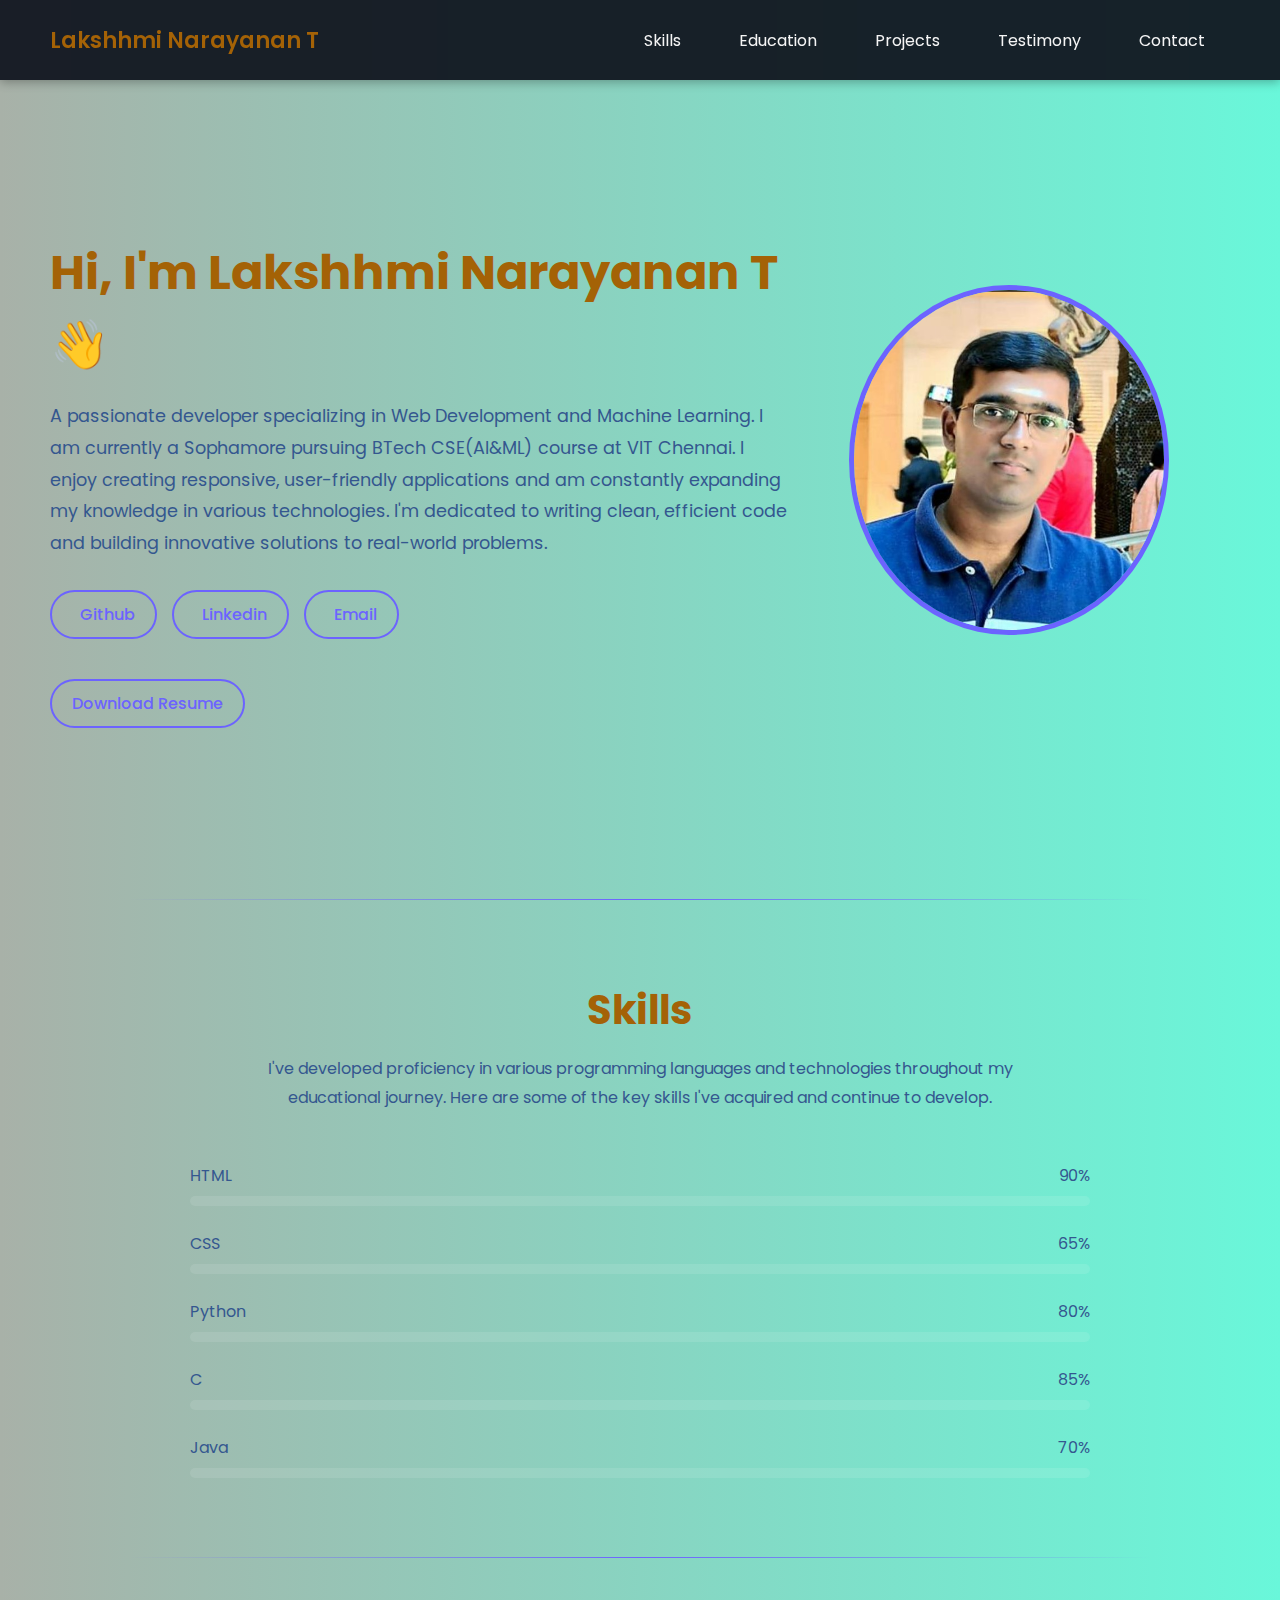
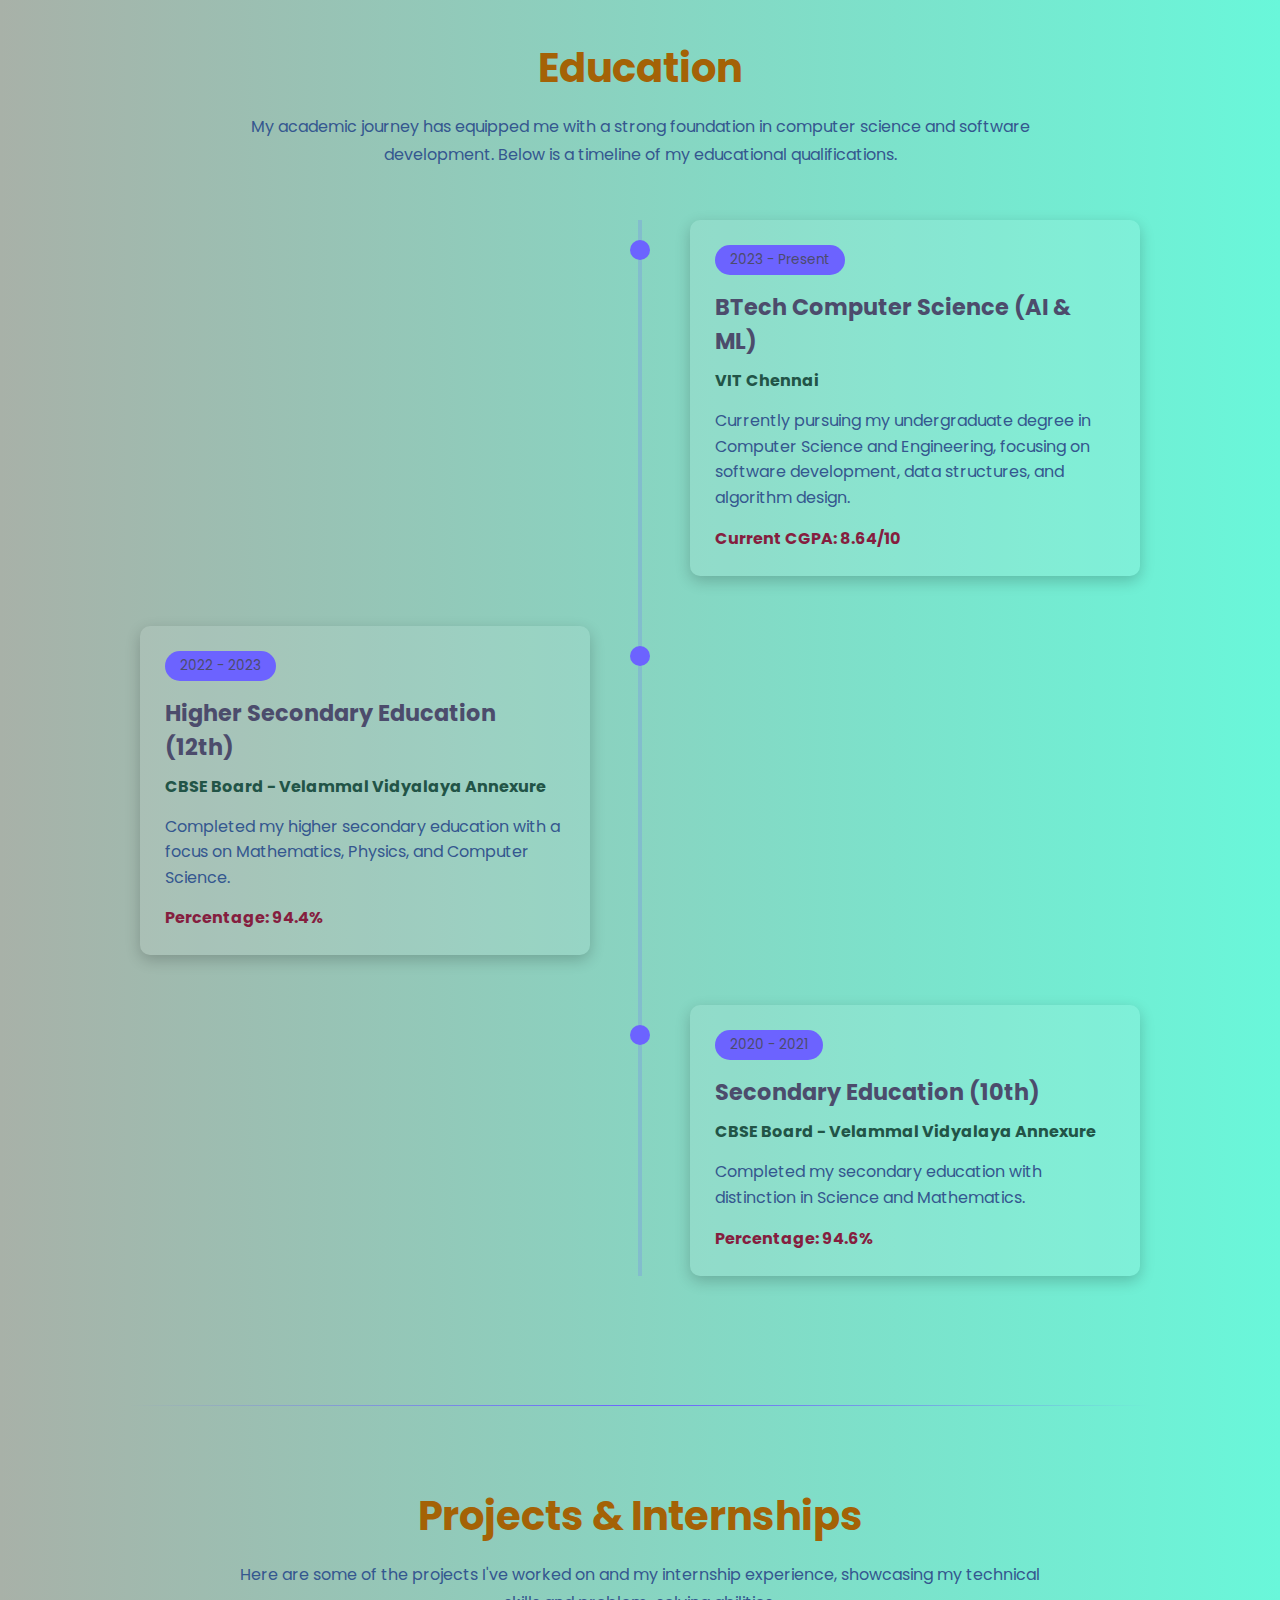
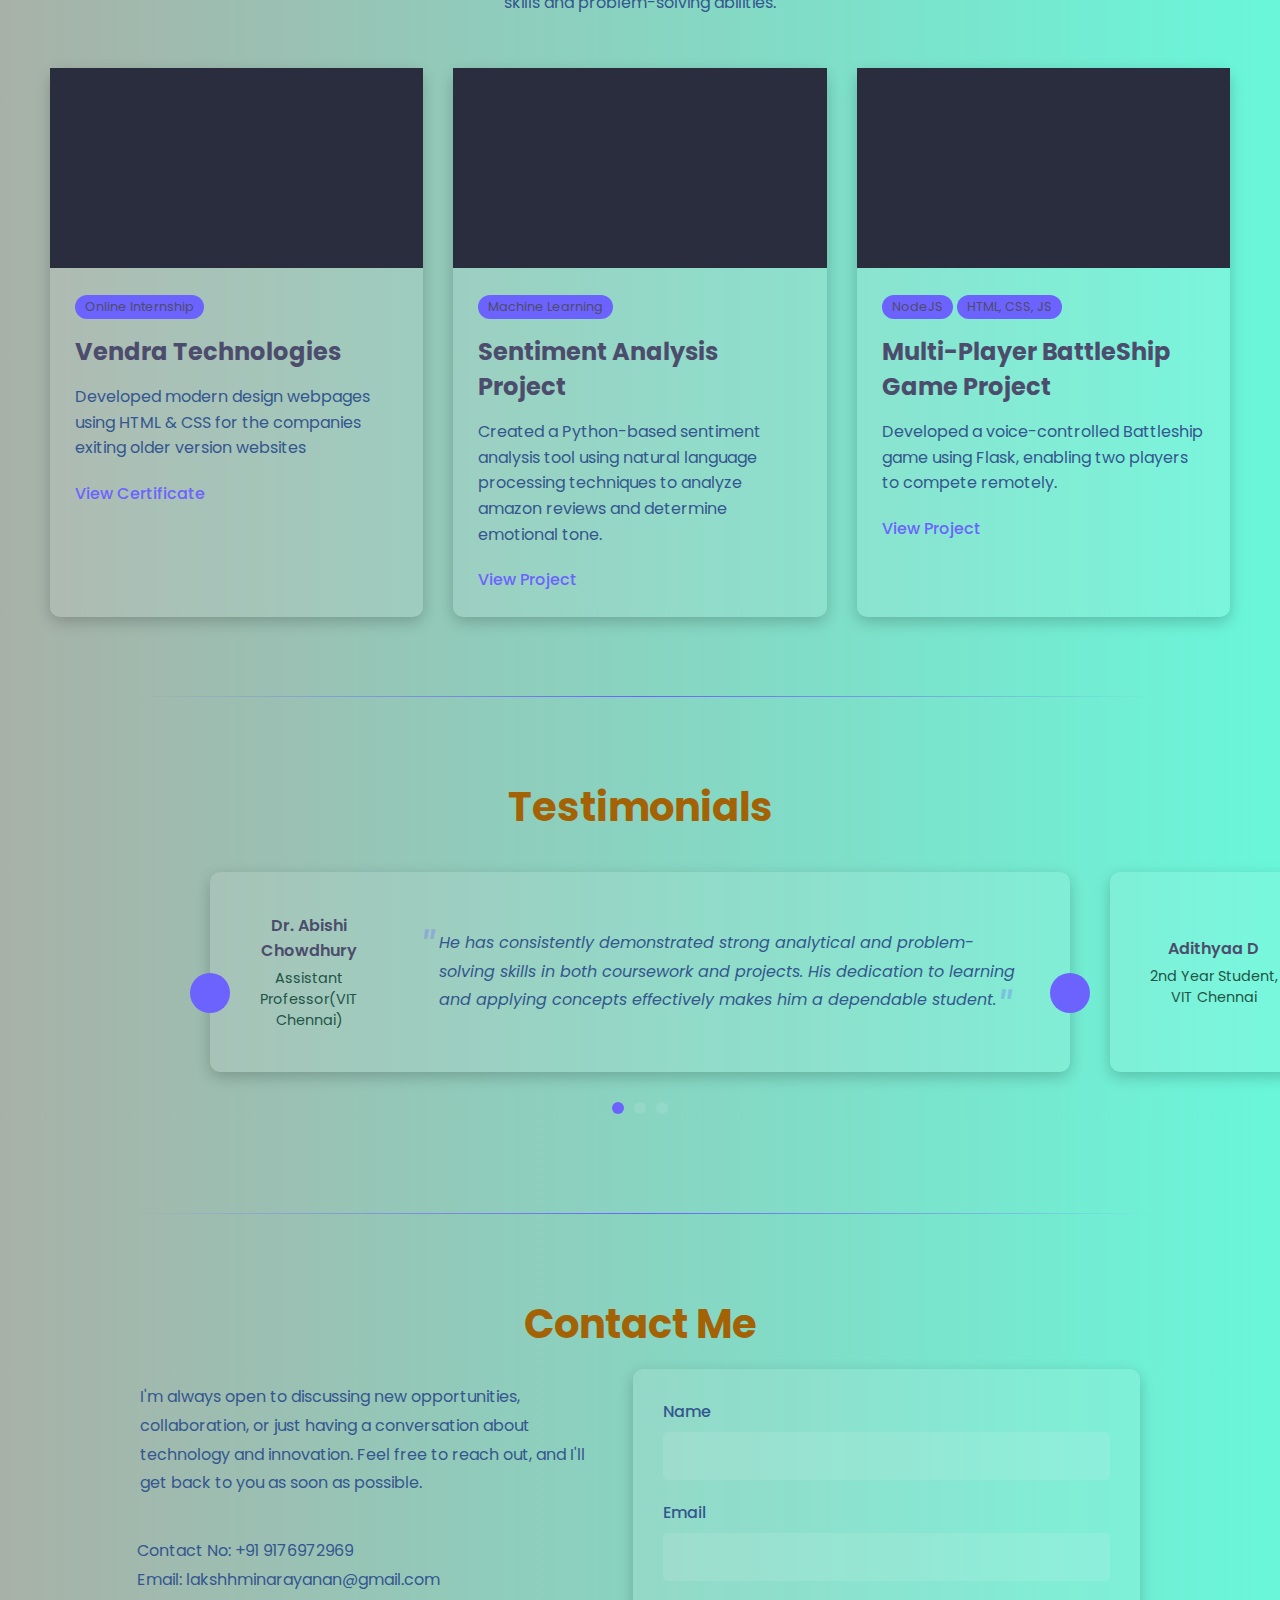
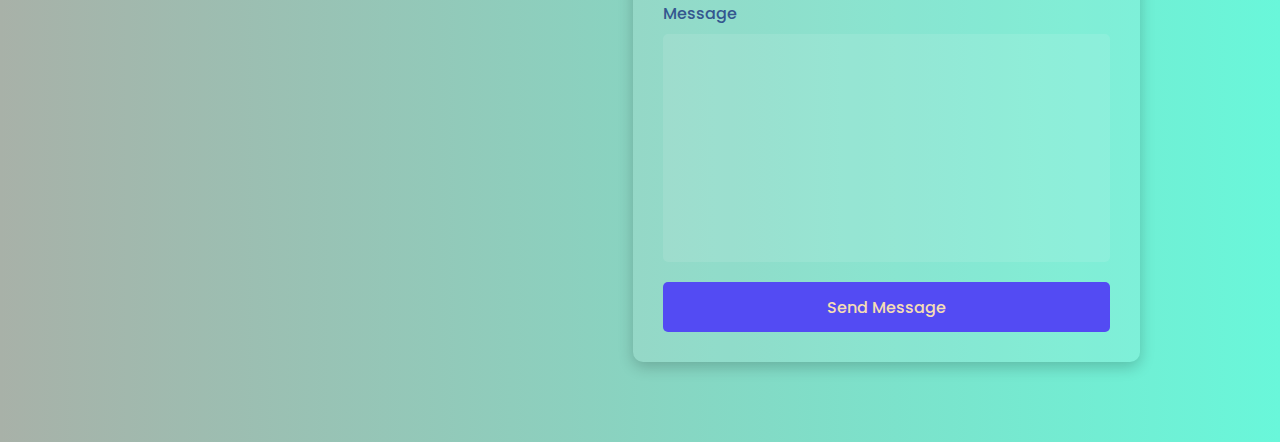
<file: index.html>
<!DOCTYPE html>
<html lang="en">

<head>
  <meta charset="UTF-8">
  <meta http-equiv="X-UA-Compatible" content="IE=edge">
  <meta name="viewport" content="width=device-width, initial-scale=1.0">

  <link href="https://fonts.googleapis.com/css2?family=Poppins:wght@400;500;600&display=swap" rel="stylesheet">

  <link rel="stylesheet" href="https://cdnjs.cloudflare.com/ajax/libs/font-awesome/6.4.0/css/all.min.css"
    integrity="sha512-iecdLmaskl7CVkqkXNQ/ZH/XLlvWZOJyj7Yy7tcenmpD1ypASozpmT/E0iPtmFIB46ZmdtAc9eNBvH0H/ZpiBw=="
    crossorigin="anonymous" referrerpolicy="no-referrer" />

  <link rel="stylesheet" href="./imp2_css.css">
  <link rel="stylesheet" href="./imp2_resp.css">

  <title>Lakshhmi Narayanan T - Portfolio</title>
</head>

<body>
  <div class="navbar">
    <div class="left">
      <a href="#intro">Lakshhmi Narayanan T</a>
    </div>

    <div class="menu-toggle" id="menuToggle">
      <i class="fa-solid fa-bars"></i>
    </div>

    <div class="right" id="navMenu">
      <a href="#skills">
        <i class="fa-solid fa-code"></i>
        <span>Skills</span>
      </a>

      <a href="#education">
        <i class="fa-solid fa-graduation-cap"></i>
        <span>Education</span>
      </a>

      <a href="#projects">
        <i class="fa-solid fa-laptop-code"></i>
        <span>Projects</span>
      </a>

      <a href="#testimony">
        <i class="fa-solid fa-quote-left"></i>
        <span>Testimony</span>
      </a>

      <a href="#contact">
        <i class="fa-solid fa-envelope"></i>
        <span>Contact</span>
      </a>
    </div>
  </div>

  <main>
    <section class="hero-section" id="intro">
      <div class="text">
        <h2>Hi, I'm Lakshhmi Narayanan T 👋</h2>
        <p>A passionate developer specializing in Web Development and Machine Learning. I am currently a Sophamore pursuing BTech CSE(AI&ML) course at VIT Chennai. I enjoy creating responsive, user-friendly applications and am constantly expanding my knowledge in various technologies. I'm dedicated to writing clean, efficient code and building innovative solutions to real-world problems.</p>

        <div class="links">
          <a href="https://github.com/TLakshhmiN" target="_blank">
            <i class="fa-brands fa-github"></i>
            <span>Github</span>
          </a>

          <a href="https://www.linkedin.com/in/lakshhmi-narayanan-t-74840628b/" target="_blank">
            <i class="fa-brands fa-linkedin"></i>
            <span>Linkedin</span>
          </a>

          <a href="mailto:lakshhminarayanan@gmail.com">
            <i class="fa-solid fa-envelope"></i>
            <span>Email</span>
          </a>
        </div>
        <div class="links">
            <a href="./resume_tln.pdf" download>Download Resume</a>
        </div>
      </div>

      <div class="headshot">
        <img src="./Tln Photo 2.jpg" alt="Lakshhmi Narayanan T">
      </div>
    </section>

    <section id="skills" class="skills-section">
      <h2>Skills</h2>
      <div class="text">
        I've developed proficiency in various programming languages and technologies throughout my educational journey.
        Here are some of the key skills I've acquired and continue to develop.
      </div>

      <div class="skills-container">
        <div class="skill-item">
          <div class="skill-info">
            <span>HTML</span>
            <span>90%</span>
          </div>
          <div class="skill-bar">
            <div class="skill-progress" style="--width: 90%"></div>
          </div>
        </div>

        <div class="skill-item">
          <div class="skill-info">
            <span>CSS</span>
            <span>65%</span>
          </div>
          <div class="skill-bar">
            <div class="skill-progress" style="--width: 65%"></div>
          </div>
        </div>

        <div class="skill-item">
          <div class="skill-info">
            <span>Python</span>
            <span>80%</span>
          </div>
          <div class="skill-bar">
            <div class="skill-progress" style="--width: 80%"></div>
          </div>
        </div>

        <div class="skill-item">
          <div class="skill-info">
            <span>C</span>
            <span>85%</span>
          </div>
          <div class="skill-bar">
            <div class="skill-progress" style="--width: 85%"></div>
          </div>
        </div>

        <div class="skill-item">
          <div class="skill-info">
            <span>Java</span>
            <span>70%</span>
          </div>
          <div class="skill-bar">
            <div class="skill-progress" style="--width: 70%"></div>
          </div>
        </div>
      </div>
    </section>

    <section id="education" class="education-section">
      <h2>Education</h2>
      <div class="text">
        My academic journey has equipped me with a strong foundation in computer science and software development.
        Below is a timeline of my educational qualifications.
      </div>

      <div class="timeline">
        <div class="timeline-item">
          <div class="timeline-dot"></div>
          <div class="timeline-content">
            <span class="timeline-date">2023 - Present</span>
            <h3 class="timeline-title">BTech Computer Science (AI & ML)</h3>
            <h4 class="timeline-subtitle">VIT Chennai</h4>
            <p class="timeline-desc">Currently pursuing my undergraduate degree in Computer Science and Engineering, focusing on software development, data structures, and algorithm design.</p>
            <p class="timeline-marks">Current CGPA: 8.64/10</p>
          </div>
        </div>

        <div class="timeline-item">
          <div class="timeline-dot"></div>
          <div class="timeline-content">
            <span class="timeline-date">2022 - 2023</span>
            <h3 class="timeline-title">Higher Secondary Education (12th)</h3>
            <h4 class="timeline-subtitle">CBSE Board - Velammal Vidyalaya Annexure</h4>
            <p class="timeline-desc">Completed my higher secondary education with a focus on Mathematics, Physics, and Computer Science.</p>
            <p class="timeline-marks">Percentage: 94.4%</p>
          </div>
        </div>

        <div class="timeline-item">
          <div class="timeline-dot"></div>
          <div class="timeline-content">
            <span class="timeline-date">2020 - 2021</span>
            <h3 class="timeline-title">Secondary Education (10th)</h3>
            <h4 class="timeline-subtitle">CBSE Board - Velammal Vidyalaya Annexure</h4>
            <p class="timeline-desc">Completed my secondary education with distinction in Science and Mathematics.</p>
            <p class="timeline-marks">Percentage: 94.6%</p>
          </div>
        </div>
      </div>
    </section>

    <section id="projects" class="projects-section">
      <h2>Projects & Internships</h2>
      <div class="text">
        Here are some of the projects I've worked on and my internship experience, showcasing my technical skills and
        problem-solving abilities.
      </div>

      <div class="projects-container">
        <div class="project-card">
          <div class="project-img">
            <i class="fa-solid fa-globe"></i>
          </div>
          <div class="project-content">
            <span class="project-tag">Online Internship</span>
            <h3 class="project-title">Vendra Technologies</h3>
            <p class="project-desc">Developed modern design webpages using HTML & CSS for the companies exiting older version websites</p>
            <a href="https://drive.google.com/file/d/1l8yscuXQyOBcMD5kfNaPJKx8Z60_fB4V/view?usp=sharing" class="project-link">View Certificate <i class="fa-solid fa-arrow-right"></i></a>
          </div>
        </div>
        <div class="project-card">
            <div class="project-img">
              <i class="fa-solid fa-brain"></i>
            </div>
            <div class="project-content">
              <span class="project-tag">Machine Learning</span>
              <h3 class="project-title">Sentiment Analysis Project</h3>
              <p class="project-desc">Created a Python-based sentiment analysis tool using natural language processing techniques to analyze amazon reviews and determine emotional tone.</p>
              <a href="https://github.com/VijayFalcon/Codebreakers---Breakathon-2024" class="project-link">View Project <i class="fa-solid fa-arrow-right"></i></a>
            </div>
        </div>
        <div class="project-card">
            <div class="project-img">
              <i class="fa-solid fa-brain"></i>
            </div>
            <div class="project-content">
              <span class="project-tag">NodeJS</span>
              <span class="project-tag">HTML, CSS, JS</span>
              <h3 class="project-title">Multi-Player BattleShip Game Project</h3>
              <p class="project-desc">Developed a voice-controlled Battleship game using Flask, enabling two players to compete remotely. </p>
              <a href="https://github.com/TLakshhmiN/Vertex-Hackathon---Coding-Monarchs" class="project-link">View Project <i class="fa-solid fa-arrow-right"></i></a>
            </div>
        </div>
    </section>

    <section id="testimony" class="testimony-section">
      <h2>Testimonials</h2>

      <div class="testimonials-container">
        <div class="testimonial-nav prev">
          <i class="fa-solid fa-chevron-left"></i>
        </div>
        <div class="testimonial-nav next">
          <i class="fa-solid fa-chevron-right"></i>
        </div>

        <div class="testimonial-slides">
          <div class="testimonial-slide">
            <div class="testimonial-content">
              <div class="testimonial-person">
                <p>Dr. Abishi Chowdhury</p>
                <p>Assistant Professor(VIT Chennai)</p>
              </div>

              <div class="testimonial-text">
                He has consistently demonstrated strong analytical and problem-solving skills in both coursework and projects. His dedication to learning and applying concepts effectively makes him a dependable student.
              </div>
            </div>
          </div>

          <div class="testimonial-slide">
            <div class="testimonial-content">
              <div class="testimonial-person">
                <p>Adithyaa D</p>
                <p>2nd Year Student, VIT Chennai</p>
              </div>

              <div class="testimonial-text">
                Working with him during the hackathon was a great experience. His technical expertise and ability to collaborate effectively helped us develop and deploy our solution within the tight deadline.
              </div>
            </div>
          </div>

          <div class="testimonial-slide">
            <div class="testimonial-content">
              <div class="testimonial-person">
                <p>Rishika Cilija</p>
                <p>2nd Year Student, VIT Chennai</p>
              </div>

              <div class="testimonial-text">
                Lakshhmi Narayanan brought creative ideas and problem-solving skills to the table. His contribution to the project’s backend development was crucial in making our solution functional and efficient
              </div>
            </div>
          </div>
        </div>

        <div class="testimonial-dots">
          <div class="testimonial-dot active" data-slide="0"></div>
          <div class="testimonial-dot" data-slide="1"></div>
          <div class="testimonial-dot" data-slide="2"></div>
        </div>
      </div>
    </section>

    <section id="contact" class="contact-section">
      <h2>Contact Me</h2>

      <div class="group">
        <div class="text">
            I'm always open to discussing new opportunities, collaboration, or just having a conversation about technology and innovation. Feel free to reach out, and I'll get back to you as soon as possible.
        </div>
        <div class="text2">
          Contact No: +91 9176972969
          <br>Email: lakshhminarayanan@gmail.com
        </div>

        <form id="submit-to-google-sheet" action="https://api.web3forms.com/submit" method="POST">
          <label for="name">Name</label>
          <input type="text" id="name" name="name" required>
          <div class="error-message" id="nameError">Please enter a valid name</div>

          <label for="email">Email</label>
          <input type="email" id="email" name="email" required>
          <div class="error-message" id="emailError">Please enter a valid email address</div>

          <label for="message">Message</label>
          <textarea id="message" name="message" cols="30" rows="10" required></textarea>
          <div class="error-message" id="messageError">Please enter a message</div>

          <input type="hidden" name="access_key" value="7a07f5ef-eadf-4c4b-b190-22a41195f8d9">
          <button type="submit">Send Message</button>
        </form>
      </div>
    </section>
  </main>

  <script src="./imp2_javascript.js"></script>
  
</body>
</html>
</file>
<file: imp2_css.css>
:root {
    --primary-color: #2a2d3e;
    --secondary-color: #6c63ff;
    --accent-color: #ce5a7f;
    --text-color: #4c4c6c;
    --light-text: #34578f;
    --gray-text: #225447;
    --timeline-color: rgba(108, 99, 255, 0.2);
    --card-bg: rgba(255, 255, 255, 0.1);
}

* {
    margin: 0;
    padding: 0;
    box-sizing: border-box;
    transition: all 0.3s ease;
}

html {
    scroll-behavior: smooth;
}

body {
    font-family: 'Poppins', sans-serif;
    color: var(--light-text);
    background: linear-gradient(to right, #a8b1a8, rgb(105, 247, 218));
    overflow-x: hidden;
}

main {
    max-width: 1400px;
    margin: 0 auto;
}

section {
    scroll-margin-top: 50px;
    padding: 80px 50px;
    position: relative;
}

section:not(:last-child)::after {
    content: '';
    position: absolute;
    bottom: 0;
    left: 10%;
    right: 10%;
    height: 1px;
    background: linear-gradient(to right, transparent, var(--secondary-color), transparent);
}

section h2 {
    font-size: 2.5rem;
    margin-bottom: 30px;
    text-align: center;
    position: relative;
    padding-bottom: 15px;
    color: #a46206;
}

a {
    color: var(--secondary-color);
    text-decoration: none;
}


.navbar {
    position: sticky;
    top: 0;
    margin: auto;
    background: rgba(17, 22, 32, 0.95);
    backdrop-filter: blur(10px);
    display: flex;
    justify-content: space-between;
    align-items: center;
    padding: 0 50px;
    height: 80px;
    z-index: 1000;
    box-shadow: 0 2px 10px rgba(0, 0, 0, 0.3);
}

.navbar .left a {
    color: #a46206;
    font-size: 22px;
    font-weight: 600;
    position: relative;
}

.navbar .right {
    display: flex;
}

.navbar .right a {
    color: whitesmoke;
    margin: 0 15px;
    padding: 10px;
    border-radius: 5px;
    display: flex;
    align-items: center;
}

.navbar .right a:hover, .navbar .right a.active {
    background-color: var(--secondary-color);
    transform: translateY(-3px);
}

.navbar .right a span {
    margin-left: 8px;
}

.menu-toggle {
    display: none;
    cursor: pointer;
    font-size: 24px;
}


.hero-section {
    display: flex;
    justify-content: space-between;
    align-items: center;
    min-height: calc(100vh - 80px);
    position: relative;
    overflow: hidden;
}

.hero-section .text {
    flex: 5;
}

.hero-section .text h2 {
    font-size: 3rem;
    margin-bottom: 20px;
    text-align: left;
    padding-bottom: 0;
}

.hero-section .text p {
    line-height: 1.8;
    margin-bottom: 30px;
    font-size: 1.1rem;
    max-width: 790px;
}

.hero-section .text .links {
    margin-top: 25px;
    display: flex;
    flex-wrap: wrap;
}

.hero-section .text .links a {
    display: flex;
    align-items: center;
    padding: 10px 20px;
    border: 2px solid var(--secondary-color);
    border-radius: 50px;
    margin-right: 15px;
    margin-bottom: 15px;
    font-weight: 500;
}

.hero-section .text .links a:hover {
    transform: translateY(-3px);
    box-shadow: 0px 0px 10px rgba(108, 99, 255, 0.4);
}

.hero-section .text .links a i {
    margin-right: 8px;
}

.hero-section .headshot {
    flex: 3;
    display: flex;
    justify-content: center;
    align-items: center;
    margin-top: -60px;
}

.hero-section .headshot img {
    width: 320px;
    height: 350px;
    border-radius: 50%;
    object-fit: cover;
    border: 5px solid var(--secondary-color);
}


.skills-section {
    position: relative;
}

.skills-section .text {
    text-align: center;
    max-width: 800px;
    margin: 0 auto 50px;
    line-height: 1.8;
    margin-top: -30px;
}

.skills-container {
    display: flex;
    flex-direction: column;
    gap: 25px;
    max-width: 900px;
    margin: 0 auto;
}

.skill-item {
    position: relative;
}

.skill-info {
    display: flex;
    justify-content: space-between;
    margin-bottom: 8px;
}

.skill-bar {
    height: 10px;
    background-color: rgba(255, 255, 255, 0.1);
    border-radius: 10px;
    overflow: hidden;
}

.skill-progress {
    height: 100%;
    border-radius: 10px;
    background: linear-gradient(to right, var(--secondary-color), var(--accent-color));
    animation: expandWidth 1.5s ease-out forwards;
    transform-origin: left;
    width: 0;
}


.education-section {
    position: relative;
}

.education-section .text {
    text-align: center;
    max-width: 800px;
    margin: 0 auto 50px;
    line-height: 1.8;
    margin-top: -30px;
}

.timeline {
    position: relative;
    max-width: 1000px;
    margin: 0 auto;
}

.timeline::before {
    content: '';
    position: absolute;
    top: 0;
    bottom: 0;
    left: 50%;
    width: 4px;
    background-color: var(--timeline-color);
    transform: translateX(-50%);
}

.timeline-item {
    position: relative;
    margin-bottom: 50px;
    width: 100%;
}

.timeline-item:nth-child(odd) .timeline-content {
    margin-left: auto;
}

.timeline-item:nth-child(even) .timeline-content {
    margin-right: auto;
}

.timeline-content {
    position: relative;
    width: 45%;
    padding: 25px;
    background-color: var(--card-bg);
    border-radius: 10px;
    box-shadow: 0 5px 15px rgba(0, 0, 0, 0.2);
}

.timeline-dot {
    position: absolute;
    top: 20px;
    width: 20px;
    height: 20px;
    border-radius: 50%;
    background-color: var(--secondary-color);
    left: 50%;
    transform: translateX(-50%);
    z-index: 1;
}

.timeline-date {
    display: inline-block;
    padding: 5px 15px;
    background-color: var(--secondary-color);
    color: var(--text-color);
    border-radius: 20px;
    font-size: 0.85rem;
    margin-bottom: 15px;
}

.timeline-title {
    font-size: 1.4rem;
    margin-bottom: 10px;
    color: var(--text-color);
}

.timeline-subtitle {
    color: var(--gray-text);
    margin-bottom: 15px;
}

.timeline-desc {
    line-height: 1.6;
}

.timeline-marks {
    margin-top: 15px;
    font-weight: bold;
    color: #851e3f;
}


.projects-section {
    position: relative;
}

.projects-section .text {
    text-align: center;
    max-width: 800px;
    margin: 0 auto 50px;
    line-height: 1.8;
    margin-top: -30px;
}

.projects-container {
    display: flex;
    gap: 30px;
    justify-content: center;
    flex-direction: row;
}

.project-card {
    flex: 1;
    width: 100%;
    background-color: var(--card-bg);
    border-radius: 10px;
    box-shadow: 0 5px 15px rgba(0, 0, 0, 0.2);
}

.project-img {
    width: 100%;
    height: 200px;
    background-color: var(--primary-color);
    display: flex;
    justify-content: center;
    align-items: center;
    font-size: 3rem;
    color: var(--secondary-color);
}

.project-content {
    padding: 25px;
}

.project-tag {
    display: inline-block;
    padding: 3px 10px;
    background-color: var(--secondary-color);
    color: var(--text-color);
    border-radius: 20px;
    font-size: 0.8rem;
    margin-bottom: 15px;
}

.project-title {
    font-size: 1.5rem;
    margin-bottom: 15px;
    color: var(--text-color);
}

.project-desc {
    line-height: 1.6;
    margin-bottom: 20px;
}

.project-link {
    display: inline-flex;
    align-items: center;
    font-weight: 500;
}

.project-link i {
    margin-left: 8px;
}


.testimony-section {
    position: relative;
    overflow: hidden;
}

.testimonials-container {
    position: relative;
    max-width: 900px;
    margin: 0 auto;
    padding: 20px 0;
    margin-top: -30px;
}

.testimonial-slides {
    display: flex;
    transition: transform 0.5s ease;
}

.testimonial-slide {
    min-width: 100%;
    padding: 0 20px;
}

.testimonial-content {
    display: flex;
    align-items: center;
    gap: 40px;
    background-color: var(--card-bg);
    padding: 30px;
    border-radius: 10px;
    box-shadow: 0 5px 15px rgba(0, 0, 0, 0.2);
    height: 200px;
}

.testimonial-person {
    width: 400px;
    text-align: center;
}

.testimonial-person p:first-of-type {
    font-weight: 600;
    color: var(--text-color);
    margin-bottom: 5px;
}

.testimonial-person p:last-of-type {
    font-size: 0.9rem;
    color: var(--gray-text);
}

.testimonial-text {
    font-style: italic;
    line-height: 1.8;
    position: relative;
    padding: 0 20px;
}

.testimonial-text::before, .testimonial-text::after {
    content: '"';
    font-size: 3rem;
    color: var(--secondary-color);
    opacity: 0.3;
    position: absolute;
}

.testimonial-text::before {
    top: -20px;
    left: 0;
}

.testimonial-text::after {
    bottom: -40px;
    right: auto;
}

.testimonial-nav {
    position: absolute;
    top: 50%;
    transform: translateY(-50%);
    width: 40px;
    height: 40px;
    background-color: var(--secondary-color);
    color: var(--text-color);
    border-radius: 50%;
    display: flex;
    justify-content: center;
    align-items: center;
    cursor: pointer;
    z-index: 10;
}

.testimonial-nav.prev {
    left: 0;
}

.testimonial-nav.next {
    right: 0;
}

.testimonial-dots {
    display: flex;
    justify-content: center;
    margin-top: 30px;
    gap: 10px;
}

.testimonial-dot {
    width: 12px;
    height: 12px;
    border-radius: 50%;
    background-color: var(--card-bg);
    cursor: pointer;
}

.testimonial-dot.active {
    background-color: var(--secondary-color);
}


.contact-section {
    position: relative;
}

.contact-section .group {
    display: flex;
    gap: 50px;
    align-items: center;
    max-width: 1000px;
    margin: 0 auto;
    margin-top: -30px;
}

.contact-section .text {
    flex: 1;
    line-height: 1.8;
    margin-top: -450px;
}

.contact-section .text2{
    flex: 1;
    line-height: 1.8;
    margin-top: -200px;
    margin-left: -500px;
}

.contact-section form {
    flex: 1;
    display: flex;
    flex-direction: column;
    background-color: var(--card-bg);
    padding: 30px;
    border-radius: 10px;
    box-shadow: 0 5px 15px rgba(0, 0, 0, 0.2);
}

.contact-section form label {
    margin-bottom: 8px;
    font-weight: 500;
}

.contact-section form input, .contact-section form textarea {
    font-family: 'Poppins', sans-serif;
    border: 2px solid transparent;
    background-color: rgba(255, 255, 255, 0.1);
    color: var(--text-color);
    padding: 12px 15px;
    margin-bottom: 20px;
    border-radius: 5px;
    outline: none;
    resize: none;
}

.contact-section form input:focus, .contact-section form textarea:focus {
    border-color: var(--secondary-color);
}

.contact-section form input.error, .contact-section form textarea.error {
    border-color: var(--accent-color);
}

.error-message {
    color: var(--accent-color);
    font-size: 0.9rem;
    margin-top: -15px;
    margin-bottom: 15px;
    display: none;
}

.contact-section form button {
    font-size: 16px;
    font-family: 'Poppins', sans-serif;
    font-weight: 500;
    color: wheat;
    background-color:  #534bf3;;
    border: none;
    height: 50px;
    border-radius: 5px;
    cursor: pointer;
    position: relative;
    overflow: hidden;
}

@keyframes expandWidth {
    from {
        width: 0;
    }
    to {
        width: var(--width);
    }
}
</file>
<file: imp2_resp.css>
/* Responsive Design */
@media screen and (max-width: 1200px) {
    section { padding: 60px 30px; }
}

@media screen and (max-width: 768px) {
    /* Navigation */
    .navbar {
        flex-direction: column;
        height: auto;
        padding: 10px;
    }
    .navbar .right {
        display: none;
        width: 100%;
        flex-direction: column;
    }
    .navbar .right a {
        margin: 10px 0;
        justify-content: center;
    }
    .menu-toggle {
        display: block;
        position: absolute;
        right: 20px;
        top: 25px;
        color: white;
    }
    .navbar.active .right { display: flex; }

    /* Hero Section */
    .hero-section {
        flex-direction: column;
        text-align: center;
    }
    .hero-section .text,
    .hero-section .headshot {
        flex: none;
        width: 100%;
    }
    .hero-section .headshot {
        margin-top: 30px;
    }
    .hero-section .text .links {
        justify-content: center;
    }

    /* Education Timeline */
    .timeline::before { left: 20px; }
    .timeline-item .timeline-content {
        width: 100%;
        margin-left: 40px !important;
        margin-right: 0 !important;
    }
    .timeline-dot { left: 10px; }

    /* Projects & Sections */
    .skills-container,
    .projects-container {
        flex-direction: column;
    }

    /* Testimonials */
    .testimonial-content {
        flex-direction: column;
        height: auto;
        text-align: center;
    }
    .testimonial-person { 
        width: 100%;
        margin-bottom: 20px;
    }

    /* Contact Section */
    .contact-section .group {
        flex-direction: column;
        gap: 20px;
    }
    .contact-section .text,
    .contact-section .text2 {
        margin: 0;
        text-align: center;
    }
}

@media screen and (max-width: 480px) {
    section { padding: 40px 15px; }
    .hero-section .text h2 { font-size: 2rem; }
    .hero-section .headshot img {
        width: 250px;
        height: 250px;
    }
}

/* Responsive Navigation Styles */
@media screen and (max-width: 768px) {
    .navbar {
        position: relative;
        padding: 15px;
    }

    .menu-toggle {
        display: block;
        position: absolute;
        right: 20px;
        top: 50%;
        transform: translateY(-50%);
        z-index: 1000;
        cursor: pointer;
    }

    .navbar .right {
        display: none;
        position: absolute;
        top: 100%;
        left: 0;
        width: 100%;
        background: rgba(17, 22, 32, 0.95);
        flex-direction: column;
        padding: 20px 0;
        z-index: 999;
    }

    .navbar .right.show-menu {
        display: flex;
        animation: slideDown 0.3s ease;
    }

    .navbar .right a {
        width: 100%;
        text-align: center;
        padding: 15px;
        border-bottom: 1px solid rgba(255,255,255,0.1);
    }

    .menu-toggle.active i::before {
        content: '\f00d'; /* Font Awesome close icon */
        font-family: 'Font Awesome 5 Free';
    }

    @keyframes slideDown {
        from { opacity: 0; transform: translateY(-20px); }
        to { opacity: 1; transform: translateY(0); }
    }
}

/* Mobile Responsiveness */
@media screen and (max-width: 480px) {
    .navbar .right a {
        font-size: 0.9rem;
        padding: 12px;
    }
}
</file>
